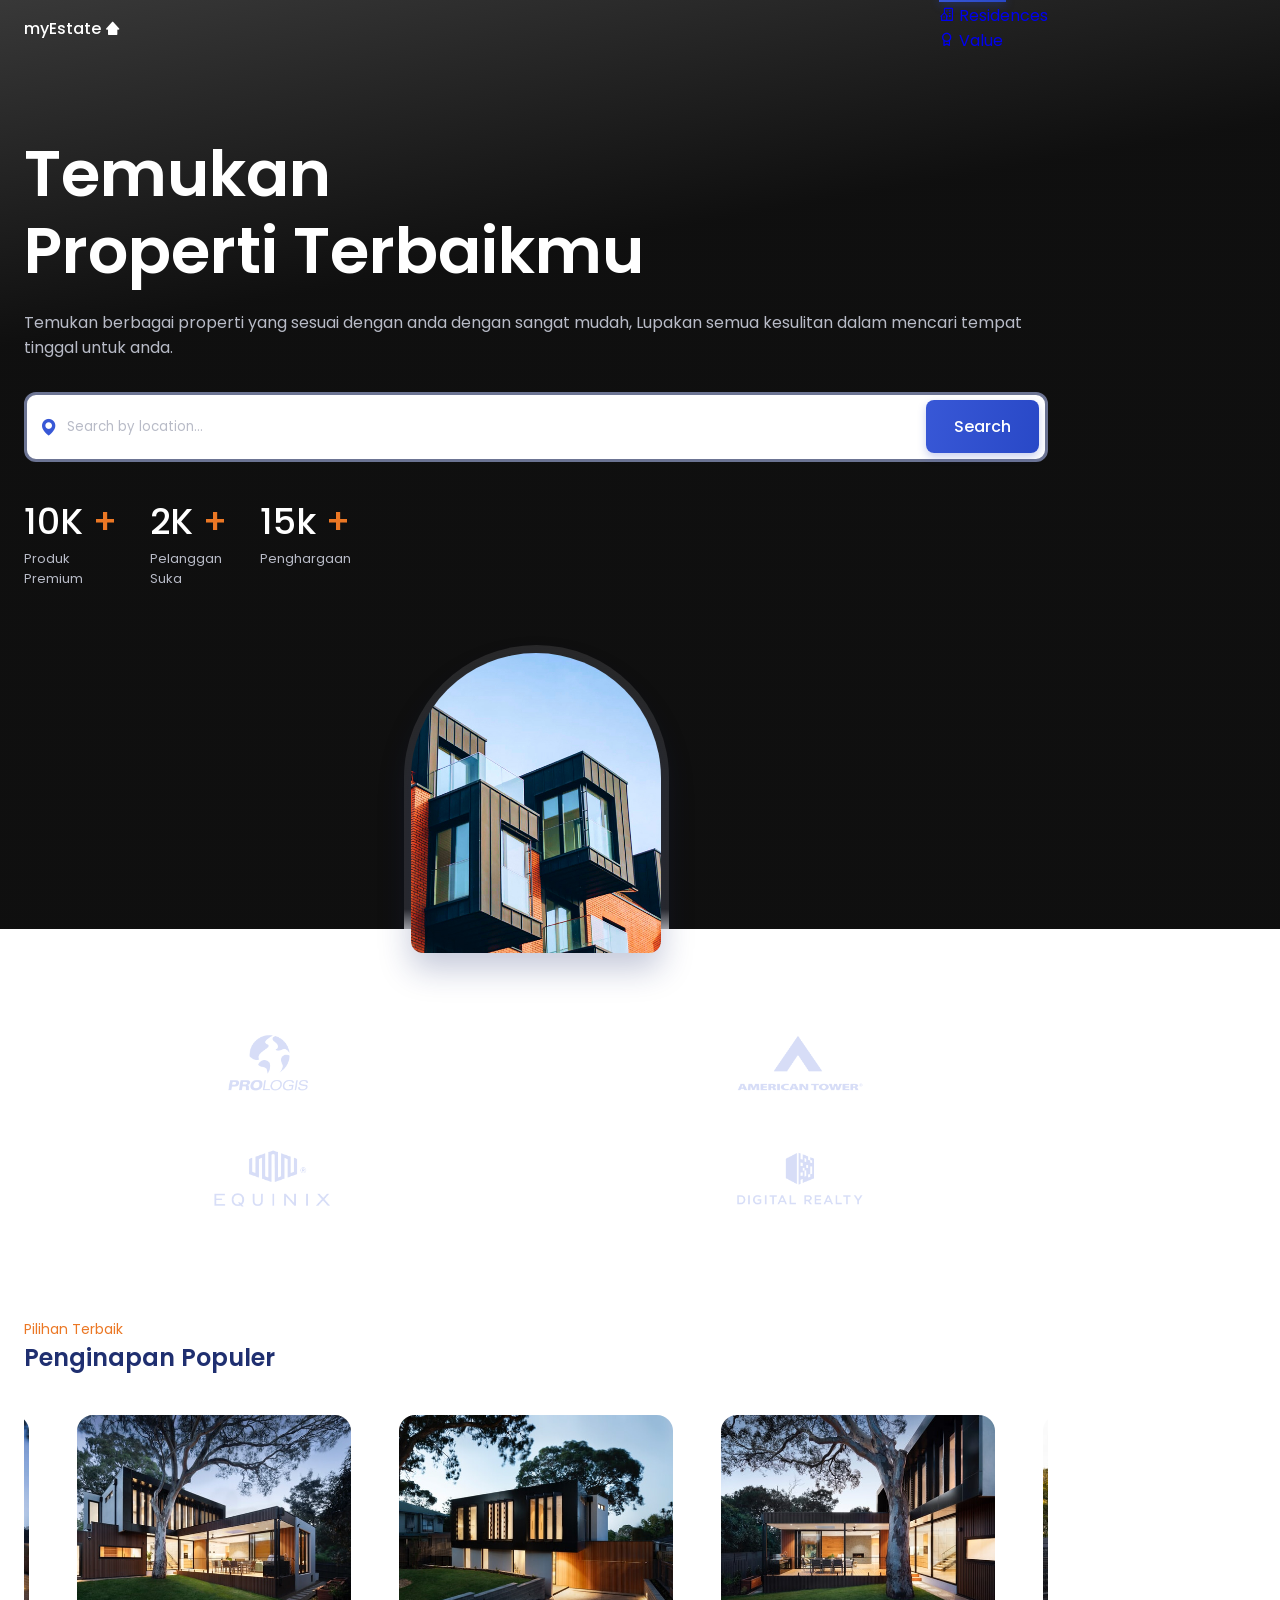
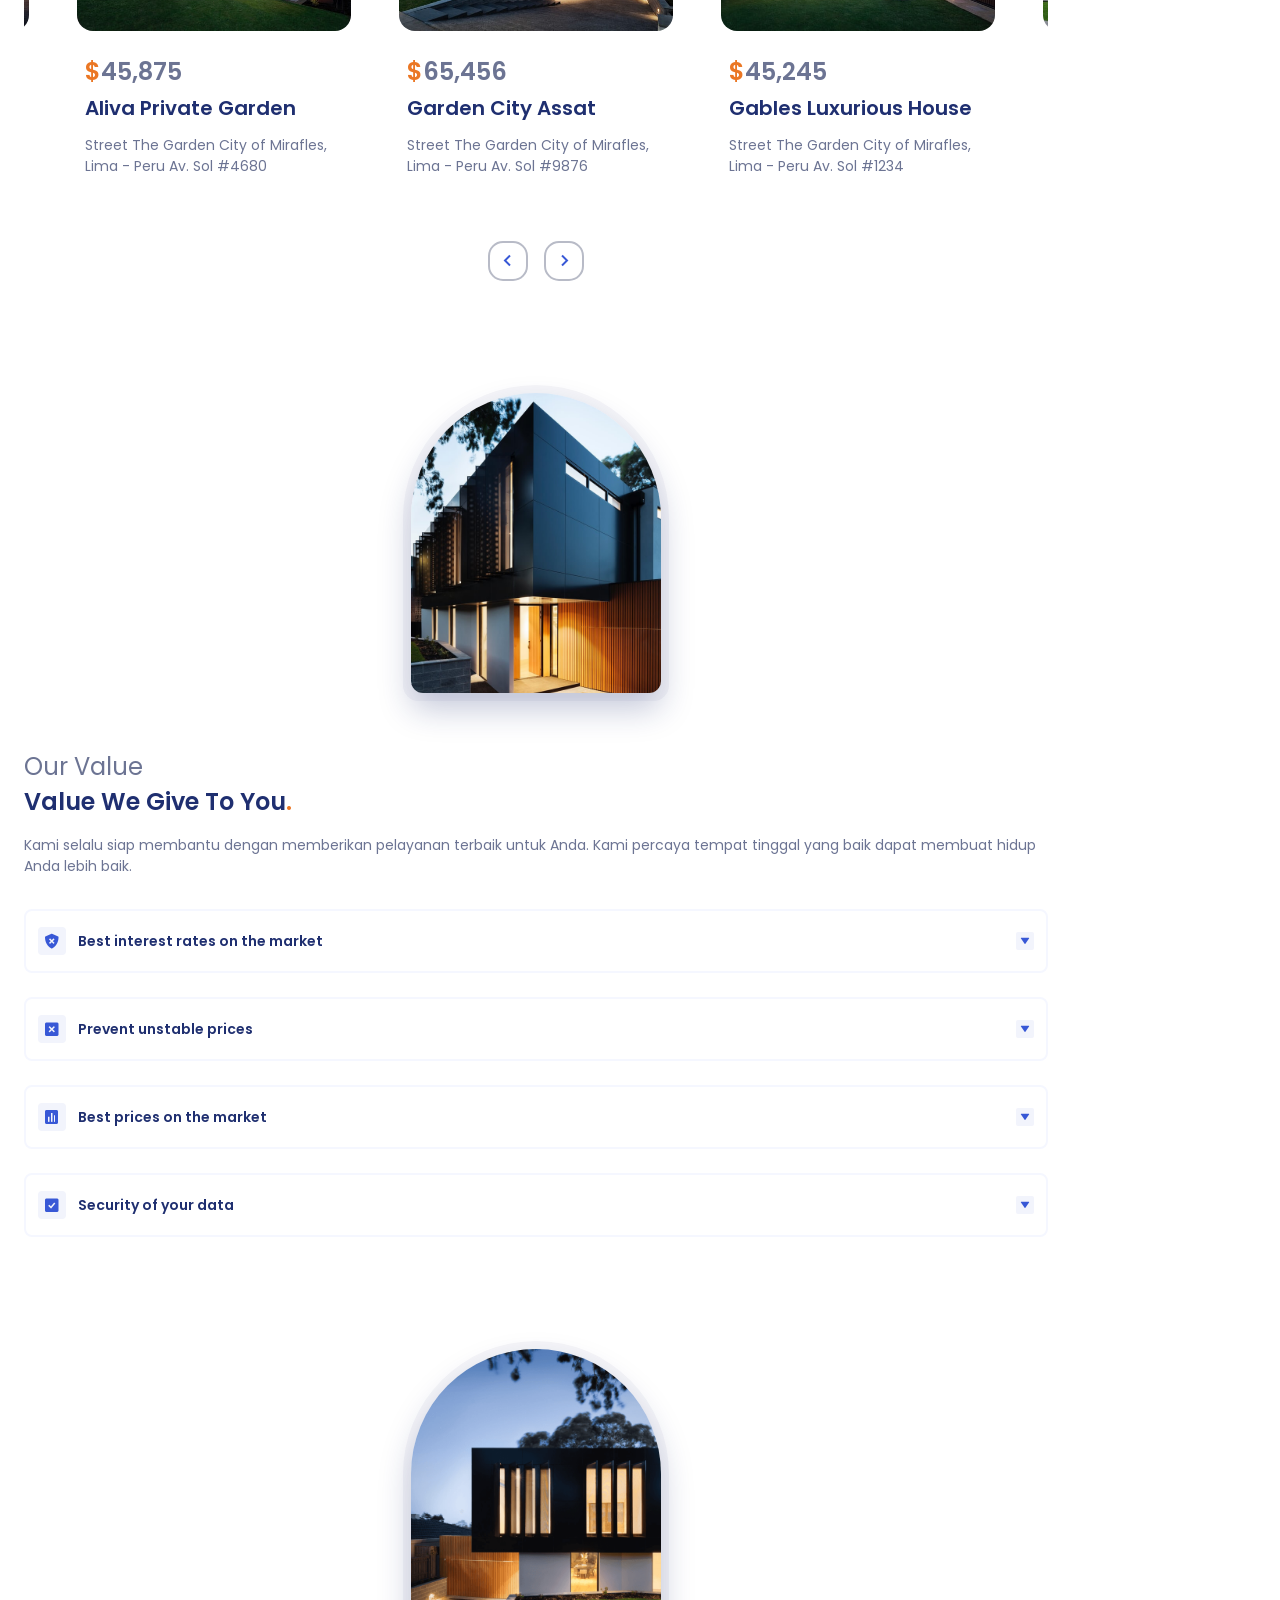
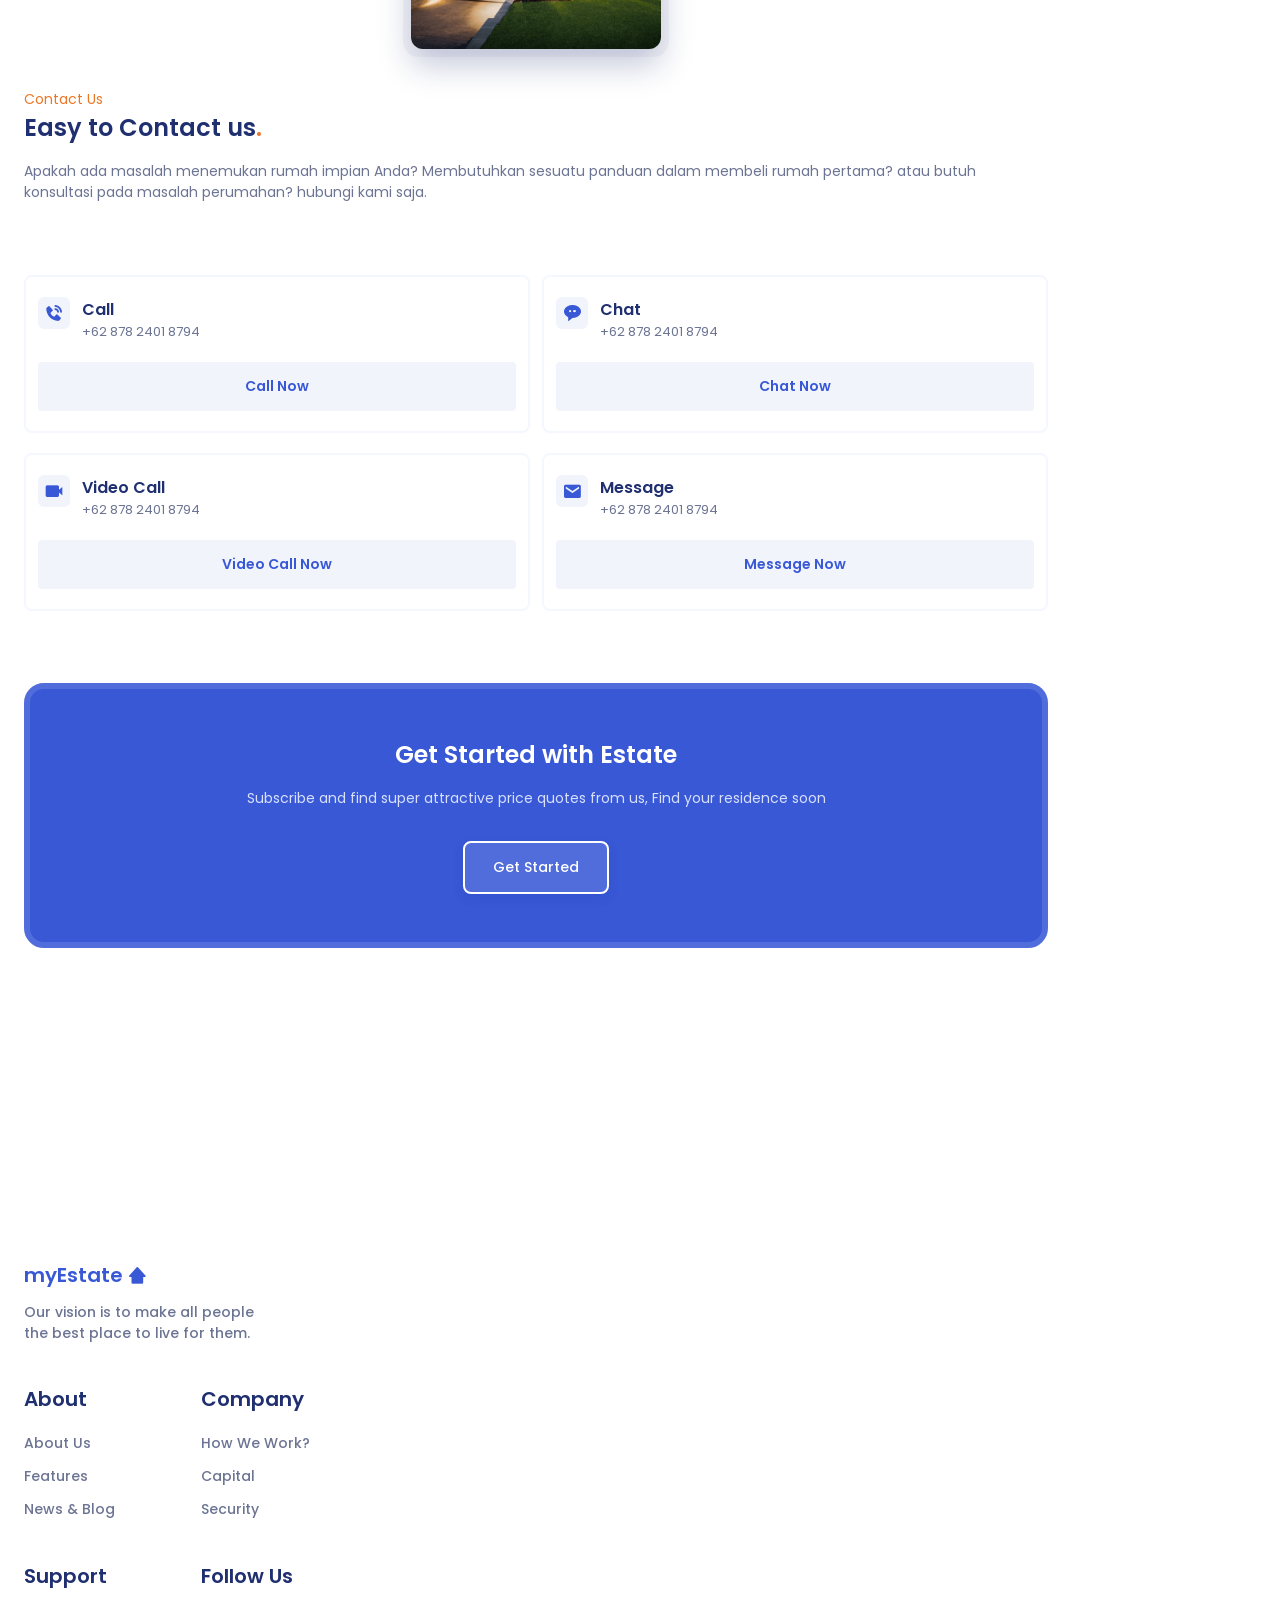
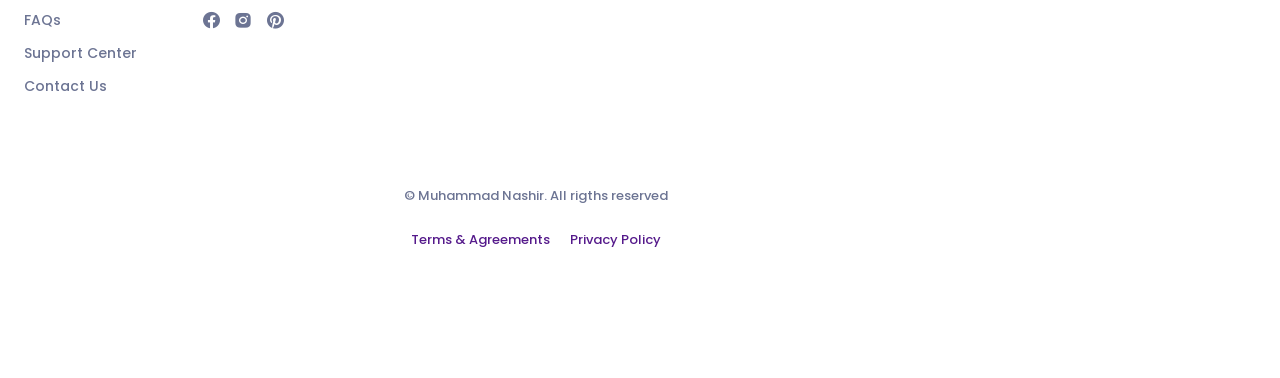
<file: index.html>
<!DOCTYPE html>
<html lang="en">
<head>
    <meta charset="UTF-8">
    <meta http-equiv="X-UA-Compatible" content="IE=edge">
    <meta name="viewport" content="width=device-width, initial-scale=1.0">
    <title>Responsive Website - Real Estate</title>
    <link rel="shortcut icon" href="/assets/favicon.png" type="image/x-icon">
    <link href='https://unpkg.com/boxicons@2.1.4/css/boxicons.min.css' rel='stylesheet'>
    <link rel="stylesheet" href="swiper-bundle.min.css">
    
    <link rel="stylesheet" href="style.css">
</head>
<body>
    <header class="header" id="header">
        <nav class="nav container">
            <a href="#" class="nav-logo">
                myEstate <i class="bx bxs-home-alt-2"></i>
            </a>
            <div class="nav-menu">
                <ul class="nav-list">
                    <li class="nav-item">
                        <a href="#home" class="nav-link active-link">
                            <i class="bx bx-home-alt-2 "></i>
                            <span>Home</span>
                        </a>
                    </li>
                    <li class="nav-item">
                        <a href="#popular" class="nav-link">
                            <i class="bx bx-building-house"></i>
                            <span>Residences</span>
                        </a>
                    </li>
                    <li class="nav-item">
                        <a href="#award" class="nav-link">
                            <i class="bx bx-award"></i>
                            <span>Value</span>
                        </a>
                    </li>
                    <li class="nav-item">
                        <a href="#contact" class="nav-link">
                            <i class="bx bx-phone"></i>
                            <span>Hubungi</span>
                        </a>
                    </li>
                </ul>
            </div>
            <a href="#" class="button nav-button">Subscribe</a>
        </nav>
    </header>

    <main class="main" id="main">
        <section class="home section">
            <div class="home-container container grid">
                <div class="home-data">
                    <h1 class="home-title">
                        Temukan <br> Properti Terbaikmu <br>
                    </h1>
                    <p class="home-desc">
                        Temukan berbagai properti yang sesuai dengan anda dengan sangat mudah,
                        Lupakan semua kesulitan dalam mencari tempat tinggal untuk anda.
                    </p>

                    <form action="" class="home-search">
                        <i class="bx bxs-map"></i>
                        <input type="search" placeholder="Search by location..." class="home-search-input">
                        <button class="button">Search</button>
                    </form>

                    <div class="home-value">
                        <div>
                            <h1 class="home-value-number">
                                10K <span>+</span>
                            </h1>
                            <span class="home-value-desc">
                                Produk <br> Premium
                            </span>
                        </div>

                        <div>
                            <h1 class="home-value-number">
                                2K <span>+</span>
                            </h1>
                            <span class="home-value-desc">
                                Pelanggan <br> Suka
                            </span>
                        </div>

                        <div>
                            <h1 class="home-value-number">
                                15k <span>+</span>
                            </h1>
                            <span class="home-value-desc">
                                Penghargaan
                            </span>
                        </div>
                    </div>
                </div>

                <div class="home-image">
                    <div class="home-orbe"></div>
                    <div class="home-img">
                        <img src="/assets/home.jpg" alt="">
                    </div>
                </div>
            </div>
        </section>

        <section class="logos section">
            <div class="logos-container container grid">
                <div class="logos-img">
                    <img src="/assets/logo1.png" alt="">
                </div>
                <div class="logos-img">
                    <img src="/assets/logo2.png" alt="">
                </div>
                <div class="logos-img">
                    <img src="/assets/logo3.png" alt="">
                </div>
                <div class="logos-img">
                    <img src="/assets/logo4.png" alt="">
                </div>
            </div>
        </section>

        <section id="popular section" class="section">
            <div class="container">
                <span class="section-subtitle">Pilihan Terbaik</span>
                <h2 class="section-title">
                    Penginapan Populer
                </h2>

                <div class="popular-container swiper">
                    <div class="swiper-wrapper">
                        <article class="popular-card swiper-slide">
                            <img src="/assets/popular1.jpg" alt="" class="popular-img">
                            <div class="popular-data">
                                <h2 class="popular-price">
                                    <span>$</span>65,456
                                </h2>
                                <h3 class="popular-title">
                                    Garden City Assat
                                </h3>
                                <p class="popular-desc">
                                    Street The Garden City of Mirafles,
                                    Lima - Peru Av. Sol #9876
                                </p>
                            </div>
                        </article>

                        <article class="popular-card swiper-slide">
                            <img src="/assets/popular2.jpg" alt="" class="popular-img">
                            <div class="popular-data">
                                <h2 class="popular-price">
                                    <span>$</span>45,245
                                </h2>
                                <h3 class="popular-title">
                                    Gables Luxurious House
                                </h3>
                                <p class="popular-desc">
                                    Street The Garden City of Mirafles,
                                    Lima - Peru Av. Sol #1234
                                </p>
                            </div>
                        </article>

                        <article class="popular-card swiper-slide">
                            <img src="/assets/popular3.jpg" alt="" class="popular-img">
                            <div class="popular-data">
                                <h2 class="popular-price">
                                    <span>$</span>52,875
                                </h2>
                                <h3 class="popular-title">
                                    Garden Orchad City
                                </h3>
                                <p class="popular-desc">
                                    Street The Garden City of Mirafles,
                                    Lima - Peru Av. Sol #2468
                                </p>
                            </div>
                        </article>

                        <article class="popular-card swiper-slide">
                            <img src="/assets/popular4.jpg" alt="" class="popular-img">
                            <div class="popular-data">
                                <h2 class="popular-price">
                                    <span>$</span>82,675
                                </h2>
                                <h3 class="popular-title">
                                    Luxurious City Garden
                                </h3>
                                <p class="popular-desc">
                                    Street The Garden City of Mirafles,
                                    Lima - Peru Av. Sol #1357
                                </p>
                            </div>
                        </article>

                        <article class="popular-card swiper-slide">
                            <img src="/assets/popular5.jpg" alt="" class="popular-img">
                            <div class="popular-data">
                                <h2 class="popular-price">
                                    <span>$</span>45,875
                                </h2>
                                <h3 class="popular-title">
                                    Aliva Private Garden
                                </h3>
                                <p class="popular-desc">
                                    Street The Garden City of Mirafles,
                                    Lima - Peru Av. Sol #4680
                                </p>
                            </div>
                        </article>
                    </div>
                    <div class="swiper-button-next">
                        <i class="bx bx-chevron-right"></i>
                    </div>
                    <div class="swiper-button-prev">
                        <i class="bx bx-chevron-left"></i>
                    </div>
                </div>
            </div>
        </section>

        <section id="value" class="value section">
            <div class="value-container container grid">
                <div class="value-images">
                    <div class="value-orbe"></div>

                    <div class="value-img">
                        <img src="/assets/value.jpg" alt="">
                    </div>
                </div>

                <div class="value-content">
                        <div class="value-data">
                            <span class="section-title">Our Value</span>
                            <h2 class="section-title">
                                Value We Give To You<span>.</span>
                            </h2>
                            <p class="value-desc">
                                Kami selalu siap membantu dengan memberikan pelayanan terbaik untuk Anda.
                                Kami percaya tempat tinggal yang baik dapat membuat hidup Anda lebih baik.
                            </p>
                        </div>

                        <div class="value-accordion">
                            <div class="value-accordion-item">
                                <header class="value-accordion-header">
                                    <i class="bx bxs-shield-x value-accordion-icon"></i>
                                    <h3 class="value-accordion-title">
                                        Best interest rates on the market
                                    </h3>
                                    <div class="value-accordion-arrow">
                                        <i class="bx bxs-down-arrow"></i>
                                    </div>
                                </header>

                                <div class="value-accordion-content">
                                    <p class="value-accordion-desc">
                                        Harga yang kami berikan adalah yang terbaik untuk anda,
                                        kami menjamin tidak ada perubahan harga pada properti anda yang jatuh tempo
                                        hingga berbagai biaya tak terduga yang mungkin datang.
                                    </p>
                                </div>
                            </div>

                            <div class="value-accordion-item">
                                <header class="value-accordion-header">
                                    <i class="bx bxs-x-square value-accordion-icon"></i>
                                    <h3 class="value-accordion-title">
                                        Prevent unstable prices
                                    </h3>
                                    <div class="value-accordion-arrow">
                                        <i class="bx bxs-down-arrow"></i>
                                    </div>
                                </header>

                                <div class="value-accordion-content">
                                    <p class="value-accordion-desc">
                                        Harga yang kami berikan adalah yang terbaik untuk anda,
                                        kami menjamin tidak ada perubahan harga pada properti anda yang jatuh tempo
                                        hingga berbagai biaya tak terduga yang mungkin datang.
                                    </p>
                                </div>
                            </div>

                            <div class="value-accordion-item">
                                <header class="value-accordion-header">
                                    <i class="bx bxs-bar-chart-square value-accordion-icon"></i>
                                    <h3 class="value-accordion-title">
                                        Best prices on the market 
                                    </h3>
                                    <div class="value-accordion-arrow">
                                        <i class="bx bxs-down-arrow"></i>
                                    </div>
                                </header>

                                <div class="value-accordion-content">
                                    <p class="value-accordion-desc">
                                        ddfsdfHarga yang kami berikan adalah yang terbaik untuk anda,
                                        kami menjamin tidak ada perubahan harga pada properti anda yang jatuh tempo
                                        hingga berbagai biaya tak terduga yang mungkin datang.
                                    </p>
                                </div>
                            </div>

                            <div class="value-accordion-item">
                                <header class="value-accordion-header">
                                    <i class="bx bxs-check-square value-accordion-icon"></i>
                                    <h3 class="value-accordion-title">
                                        Security of your data
                                    </h3>
                                    <div class="value-accordion-arrow">
                                        <i class="bx bxs-down-arrow"></i>
                                    </div>
                                </header>

                                <div class="value-accordion-content">
                                    <p class="value-accordion-desc">
                                        Harga yang kami berikan adalah yang terbaik untuk anda,
                                        kami menjamin tidak ada perubahan harga pada properti anda yang jatuh tempo
                                        hingga berbagai biaya tak terduga yang mungkin datang.
                                    </p>
                                </div>
                            </div>
                        </div>
                </div>
            </div>
        </section>

        <section id="contact" class="contact section">
            <div class="contact-container container grid">
                <div class="contact-images">
                    <div class="contact-orbe"></div>

                    <div class="contact-img">
                        <img src="/assets/contact.png" alt="">
                    </div>
                </div>

                <div class="contact-content">
                    <div class="contact-data">
                        <span class="section-subtitle">Contact Us</span>
                        <h2 class="section-title">
                            Easy to Contact us<span>.</span>
                        </h2>
                        <p class="contact-desc">
                            Apakah ada masalah menemukan rumah impian Anda? Membutuhkan sesuatu
                            panduan dalam membeli rumah pertama? atau butuh konsultasi
                            pada masalah perumahan? hubungi kami saja.
                        </p>
                    </div>
                </div>

                <div class="contact-card">
                    <div class="contact-card-box">
                        <div class="contact-card-info">
                            <i class="bx bxs-phone-call"></i>
                            <div>
                                <h3 class="contact-card-title">
                                    Call
                                </h3>
                                <p class="contact-card-desc">
                                    +62 878 2401 8794
                                </p>
                            </div>
                        </div>

                        <button class="button contact-card-button">
                            Call Now
                        </button>
                    </div>

                    <div class="contact-card-box">
                        <div class="contact-card-info">
                            <i class="bx bxs-message-rounded-dots"></i>
                            <div>
                                <h3 class="contact-card-title">
                                    Chat
                                </h3>
                                <p class="contact-card-desc">
                                    +62 878 2401 8794
                                </p>
                            </div>
                        </div>

                        <button class="button contact-card-button">
                            Chat Now
                        </button>
                    </div>

                    <div class="contact-card-box">
                        <div class="contact-card-info">
                            <i class="bx bxs-video"></i>
                            <div>
                                <h3 class="contact-card-title">
                                    Video Call
                                </h3>
                                <p class="contact-card-desc">
                                    +62 878 2401 8794
                                </p>
                            </div>
                        </div>

                        <button class="button contact-card-button">
                            Video Call Now
                        </button>
                    </div>

                    <div class="contact-card-box">
                        <div class="contact-card-info">
                            <i class="bx bxs-envelope"></i>
                            <div>
                                <h3 class="contact-card-title">
                                    Message
                                </h3>
                                <p class="contact-card-desc">
                                    +62 878 2401 8794
                                </p>
                            </div>
                        </div>

                        <button class="button contact-card-button">
                            Message Now
                        </button>
                    </div>
                </div>
            </div>
        </section>

        <section class="subscribe section">
            <div class="subscribe-container container">
                <h1 class="subscribe-title">
                    Get Started with Estate
                </h1>
                <p class="subscribe-desc">
                    Subscribe and find super attractive price
                    quotes from us, Find your residence soon
                </p>
                <a href="#" class="button subscribe-button">Get Started</a>
            </div>
        </section>
    </main>

    <footer class="footer section">
        <div class="footer-container container grid">
            <div>
                <a href="#" class="footer-logo">
                    myEstate <i class="bx bxs-home-alt-2"></i>
                </a>
                <p class="footer-desc">
                    Our vision is to make all people <br> 
                    the best place to live for them.
                </p>
            </div>

            <div class="footer-content">
                <div>
                    <h3 class="footer-title">
                        About
                    </h3>

                    <ul class="footer-links">
                        <li>
                            <a href="#" class="footer-link">About Us</a>
                        </li>
                        <li>
                            <a href="#" class="footer-link">Features</a>
                        </li>
                        <li>
                            <a href="#" class="footer-link">News & Blog</a>
                        </li>
                    </ul>
                </div>

                <div>
                    <h3 class="footer-title">
                        Company
                    </h3>

                    <ul class="footer-links">
                        <li>
                            <a href="#" class="footer-link">How We Work?</a>
                        </li>
                        <li>
                            <a href="#" class="footer-link">Capital</a>
                        </li>
                        <li>
                            <a href="#" class="footer-link">Security</a>
                        </li>
                    </ul>
                </div>

                <div>
                    <h3 class="footer-title">
                        Support
                    </h3>

                    <ul class="footer-links">
                        <li>
                            <a href="#" class="footer-link">FAQs</a>
                        </li>
                        <li>
                            <a href="#" class="footer-link">Support Center</a>
                        </li>
                        <li>
                            <a href="#" class="footer-link">Contact Us</a>
                        </li>
                    </ul>
                </div>

                <div>
                    <h3 class="footer-title">
                        Follow Us
                    </h3>

                    <ul class="footer-social">
                        <a href="https://www.facebook.com/" target="_blank" class="footer-social-link">
                            <i class="bx bxl-facebook-circle"></i>
                        </a>
                        <a href="https://www.instagram.com/" target="_blank" class="footer-social-link">
                            <i class="bx bxl-instagram-alt"></i>
                        </a>
                        <a href="https://www.pinterest.com/" target="_blank" class="footer-social-link">
                            <i class="bx bxl-pinterest"></i>
                        </a>
                    </ul>
                </div>
            </div>
        </div>

        <div class="footer-info container">
            <span class="footer-copy">
                &#169; Muhammad Nashir. All rigths reserved
            </span>

            <div class="footer-privacy">
                <a href="">Terms & Agreements</a>
                <a href="">Privacy Policy</a>
            </div>
        </div>
    </footer>

    <script src="/js/swiper-bundle.min.js"></script>
    <script src="/js/main.js"></script>
</body>
</html>
</file>
<file: style.css>
@import url('https://fonts.googleapis.com/css2?family=Poppins:wght@300;400;500;600;700&display=swap');

:root{
    --header-height: 3.5rem;
    --first-color: hsl(228, 66%, 53%);
    --first-color-alt: hsl(228, 66%, 47%);
    --first-color-light: hsl(228, 66%, 59%);
    --first-color-lighten: hsl(228, 66%, 97%);
    --second-color: hsl(25, 83%, 53%);
    --title-color: hsl(228, 57%, 28%);
    --text-color: hsl(228, 15%, 50%);
    --text-color-light: hsl(228, 12%, 75%);
    --border-color: hsl(228, 99%, 98%);
    --body-color: #fff;
    --container-color: #fff;
    /*** Font and Typography ***/
    --biggest-font-size: 2.25rem;
    --h1-font-size: 1.5rem;
    --h2-font-size: 1.25rem;
    --h3-font-size: 1rem;
    --normal-font-size: .938rem;
    --small-font-size: .813rem;
    --smaller-font-size: .75rem;
    --font-medium: 500;
    --font-semi-bold: 600;
    /*** Z-index ***/
    --z-tooltip: 10;
    --z-fixed: 100;
}
* {
    font-family: 'Poppins', sans-serif;
    box-sizing: border-box;
    padding: 0;
    margin: 0;
    text-decoration: none;
    list-style: none;
    scroll-behavior: smooth;
    outline: none;
    border: none;
}
body{
    font: var(--normal-font-size);
    background-color: var(--body-color);
    color: var(--text-color);
}
h1,h2,h3{
    color: var(--title-color);
    font-weight: var(--font-semi-bold);
}
img{
    max-width: 100%;
    height: auto;
}
.container{
    max-width: 1024px;
    margin-left: 1.5rem;
    margin-right: 1.5rem;
}
.grid{
    display: grid;
}
.section{
    padding: 4.5rem 0 2rem;
}
.section-title{
    font-size: var(--h2-font-size);
    margin-bottom: 1rem;
}
.section-title span {
    color: var(--second-color);
}
.section-subtitle{
    display: block;
    font-size: var(--small-font-size);
    color: var(--second-color);
}

/*========= HEADER ==========*/
.header{
    position: fixed;
    top: 0;
    left: 0;
    width: 100%;
    background-color: transparent;
    z-index: var(--z-fixed);
    transition: 0.4s;
    overflow: hidden;
}
.nav{
    height: var(--header-height);
    display: flex;
    justify-content: space-between;
    align-items: center;
}
.nav-logo{
    color: #fff;
    display: inline-flex;
    align-items: center;
    column-gap: .25rem;
    font-weight: var(--font-medium);
    transition: 0.3s;
}
.nav-logo i {
    font-size: 1rem;
}
.nav-logo:hover{
    color: var(--first-color);
}
.scroll-header{
    background-color: var(--body-color);
    box-shadow: 0 1px 4px hsla(228, 4%, 15%, .1);
}
.scroll-header .nav-logo{
    color: var(--first-color);
}
.active-link {
    background: linear-gradient(101deg,
                 hsl(228, 66%, 53%),
                 hsl(228, 66%, 47%));
    box-shadow: 0 4px 8px hsla(228, 66%, 45%, .25);
    color: #fff;
}


/*========= MAIN ==========*/
.main{
    margin-bottom: 200px;
}
.home {
    background: linear-gradient(170deg,
                hsl(0, 0%, 22%) 0%,
                hsl(0, 0%, 6%) 30%);
    padding-bottom: 0;
}
.home-container {
    padding-top: 4rem;
    row-gap: 3.5rem;
}
.home-title,
.home-value-number {
    color: #fff;
}
.home-title {
    font-size: var(--biggest-font-size);
    line-height: 120%;
    margin-bottom: 1.25rem;
}
.home-desc{
    color: var(--text-color-light);
    margin-bottom: 2rem;
}

.home-search {
    background-color: var(--body-color);
    padding: 0.35rem 0.35rem 0.35rem 0.75rem;
    display: flex;
    align-items: center;
    border-radius: .75rem;
    border:3px solid var(--text-color);
    margin-bottom: 2rem;
}
.home-search i {
    font-size: 1.25rem;
    color: var(--first-color);
}
.home-search input {
     width: 90%;
     background-color: var(--body-color);
     color: var(--text-color);
     margin: 0 .5rem;
}
.home-search input::placeholder {
    color: var(--text-color-light)
}
.button{
    display: inline-block;
    background: linear-gradient(101deg,
                hsl(228, 66%, 53%),
                hsl(228, 66%, 47%));
    color: #fff;
    padding: 14px 28px;
    border-radius:  0.5rem;
    font-size: var(--normal-font-size);
    font-weight: var(--font-medium);
    box-shadow: 0 4px 8px hsla(228, 66%, 45%, .25);
    transition: 0.3s;
    cursor: pointer;
}
.button:hover{
    box-shadow: 0 4px 12px hsla(228, 66%, 45%, .25);
}
.nav-button {
    display: none;
}
.home-value{
    display: flex;
    column-gap: 2rem;
}
.home-value-number {
    font-size: var(--h1-font-size);
    font-weight: var(--font-medium);
}
.home-value-number span {
    color: var(--second-color);
}
.home-value-desc {
    display: flex;
    color: var(--text-color-light);
    font-size: var(--smaller-font-size);
}
.home-image {
    position: relative;
    display: flex;
    justify-content: center;
}
.home-orbe {
    width: 265px;
    height: 284px;
    background: linear-gradient(180deg,
                hsl(0, 0%, 16%) 93%,
                hsl(0, 0%, 67%) 100%);
    border-radius: 135px 135px 0 0;
}
.home-img {
    position: absolute;
    width: 250px;
    height: 300px;
    overflow: hidden;
    border-radius: 125px 125px 12px 12px;
    display: inline-flex;
    align-items: flex-end;
    bottom: -1.5rem;
    box-shadow: 0 16px 32px hsla(228, 66%, 25%, .25);
}

/*========= LOGOS ==========*/
.logos-container{
    padding-top: 2rem;
    grid-template-columns: repeat(2, 1fr);
    gap: 3rem 2rem;
    justify-items: center;
}
.logos-img img {
    height: 60px;
    opacity: 0.2;
    transition: 0.3s;
}
.logos-img img:hover{
    opacity: 0.6;
}

/*========= POPULAR ==========*/
.popular-container {
    padding: 1rem 0 5rem;
}
.popular-card{
    width: 290px;
    background-color: var(--container-color);
    padding: 0.5rem 0.5rem 1.5rem;
    border-radius: 1rem;
    margin: 0 auto;
    transition: 0.4s;
}
.popular-img {
    border-radius: 1rem;
    margin-bottom: 1rem;
}
.popular-data {
    padding: 0 1rem 0 .5rem;
}
.popular-price{
    font-size: var(--h2-font-size);
    color: var(--text-color);
    margin-bottom: 0.25rem;
}
.popular-price span {
    color: var(--second-color);
}
.popular-title {
    font-size: var(--h3-font-size);
    margin-bottom: 0.75rem;
}
.popular-desc {
    font-size: var(--small-font-size);
}
.popular-card:hover {
    box-shadow: 0 12px 16px hsla(228, 66%, 45%, .1);
}
/* Swiper  */
.swiper-button-prev::after,
.swiper-button-next::after {
    content: '';
}
.swiper-button-prev,
.swiper-button-next {
    top: initial;
    bottom: 0;
    width: initial;
    height: initial;
    background-color: var(--container-color);
    border: 2px solid var(--text-color-light);
    padding: 6px;
    border-radius: 15px;
    font-size: 1.5rem;
    color: var(--first-color);
    transition: 0.2s;
}
.swiper-button-prev:hover,
.swiper-button-next:hover {
    background-color: var(--text-color-light);
    color: var(--container-color);
}
.swiper-button-next{
    right: calc(50% - 3rem)
}
.swiper-button-prev{
    left: calc(50% - 3rem)
}


/*========= VALUE ==========*/
.value-container{
    row-gap: 3rem;
}
.value-images{
    position: relative;
    display: flex;
    justify-content: center;
}
.value-orbe{
    width: 266px;
    height: 316px;
    background-color: hsl(228, 24%, 97%);
    border-radius: 135px 135px 16px 16px;
}
.value-img{
    position: absolute;
    width: 250px;
    height: 300px;
    overflow: hidden;
    border-radius: 125px 125px 12px 12px;
    inset: 0;
    margin: auto;
    box-shadow: 0 16px 32px hsla(228, 66%, 25%, .25);
}
.value-desc{
    font-size: var(--small-font-size);
    margin-bottom: 2rem;
}
.value-accordion{
    display: grid;
    row-gap: 1.5rem;
}
.value-accordion-item {
    background-color: var(--body-color);
    border: 2px solid var(--border-color);
    border-radius: .5rem;
    padding: 1rem .75rem;
}
.value-accordion-header{
    display: flex;
    align-items: center;
    cursor: pointer;
}
.value-accordion-icon{
    background-color: var(--first-color-lighten);
    padding: 5px;
    border-radius: .25rem;
    font-size: 18px;
    color: var(--first-color);
    transition: 0.3s;
    margin-right: 0.75rem;
}
.value-accordion-title{
    font-size: var(--small-font-size);
}
.value-accordion-arrow{
    display: inline-flex;
    background-color: var(--first-color-lighten);
    padding: 0.25rem; 
    color: var(--first-color);
    border-radius: 2px;
    font-size: 10px;
    margin-left: auto;
    transition: 0.3s;
}
.value-accordion-arrow i{
    transition: 0.3s;
}
.value-accordion-content {
    overflow: hidden;
    height: 0;
    transition: all .25s ease;
}
.value-accordion-desc{
    font-size: var(--smaller-font-size);
    padding: 1.25rem 2.5rem 0 2.75rem;
}
.accordion-open {
    box-shadow: 0 12px 32px hsla(228, 66%, 45%, .1);
}
.accordion-open .value-accordion-icon {
    box-shadow: 0 4px 4px hsla(228, 66%, 45%, .1);
}
.accordion-open .value-accordion-arrow {
    box-shadow: 0 2px 4px hsla(228, 66%, 45%, .1);
}
.accordion-open .value-accordion-arrow i {
    transform: rotate(180deg);
}

/*========= CONTACT ==========*/
.contact-container{
    row-gap: 2rem;
}
.contact-images{
    position: relative;
    display: flex;
    justify-content: center;
}
.contact-orbe {
    width: 266px;
    height: 316px;
    background-color: hsl(228, 24%, 97%);
    border-radius: 135px 135px 16px 16px;
}
.contact-img {
    position: absolute;
    width: 250px;
    height: 300px;
    overflow: hidden;
    border-radius: 125px 125px 12px 12px;
    inset: 0;
    margin: auto;
    box-shadow: 0 16px 32px hsla(228, 66%, 25%, .25);
}
.contact-desc{
    font-size: var(--small-font-size);
    margin-bottom: 2.5rem;
}
.contact-card{
    display: grid;
    grid-template-columns: repeat(2, 1fr);
    gap: 1.25rem .75rem;
}
.contact-card-box {
    background-color: var(--body-color);
    border: 2px solid var(--border-color);
    padding: 1.25rem .75rem;
    border-radius: .5rem;
    transition: 0.3s;
}
.contact-card-box:hover{
    box-shadow: 0 8px 24px hsla(228, 66%, 45%, .1);
}
.contact-card-info {
    display: flex;
    align-items: flex-start;
    column-gap: .75rem;
    margin-bottom: 1.25rem;
}
.contact-card i {
    padding: 6px;
    background-color: var(--first-color-lighten);
    border-radius: 6px;
    font-size: 1.25rem;
    color: var(--first-color);
}
.contact-card-title {
    font-size: var(--normal-font-size);
}
.contact-card-desc {
    font-size: var(--smaller-font-size);
}
.contact-card-button{
    font-size: var(--small-font-size);
    padding: 14px 0;
    width: 100%;
    border-radius: .25rem;
    background: var(--first-color-lighten);
    color: var(--first-color);
    font-weight: var(--font-semi-bold);
    box-shadow: none;
}
.contact-card-button:hover {
    background-color: var(--first-color);
    color: #fff;
}

/*========= CONTACT ==========*/
.subscribe {
    padding: 2.5rem 0;
}
.subscribe-container {
    background-color: var(--first-color);
    padding: 3rem 2px;
    border-radius: 1.25rem;
    border: 6px solid var(--first-color-light);
    text-align: center;
}
.subscribe-title{
    font-size: var(--h2-font-size);
    color: #fff;
    margin-bottom: 1rem;
}
.subscribe-desc{
    color: hsl(228, 90%, 92%);
    font-size: var(--small-font-size);
    margin-bottom: 2rem;
}
.subscribe-button {
    border: 2px solid #fff;
    background: var(--first-color-light);
    font-size: var(--small-font-size);
}
.subscribe-button:hover{
    background: var(--first-color);
}

/*========= FOOTER ==========*/
.footer-container{
    row-gap: 2.5rem;
}
.footer-logo{
    color: var(--first-color);
    font-size: var(--h3-font-size);
    font-weight: var(--font-semi-bold);
    display: inline-flex;
    align-items: center;
    column-gap: .25rem;
    margin-bottom: 0.75rem;
}
.footer-logo i{
    font-size: 1.25rem;
}
.footer-desc,
.footer-link{
    font-size: var(--small-font-size);
    font-weight: var(--font-medium);
}
.footer-content,
.footer-links {
    display: grid;
}
.footer-content {
    grid-template-columns: repeat(2, max-content);
    gap: 2.5rem 4rem;
}
.footer-title {
    font-size: var(--h3-font-size);
    margin-bottom: 1rem;
}
.footer-links{
    row-gap: .5rem;
}
.footer-link {
    color: var(--text-color);
    transition: .3s;
}
.footer-link:hover {
    color: var(--title-color);
}
.footer-social{
    display: flex;
    column-gap: .75rem;
}
.footer-social-link{
    font-size: 1.25rem;
    color: var(--text-color);
    transition: .2s;
}
.footer-social-link:hover {
    color: var(--first-color);
}
.footer-info,
.footer-privacy {
    display: flex;
}
.footer-info{
    padding-bottom: 6rem;
    margin-top: 5.5rem;
    flex-direction: column;
    text-align: center;
    row-gap: 1.5rem;
}
.footer-copy,
.footer-privacy{
    font-size: var(--smaller-font-size);
    font-weight: var(--font-medium);
    color: var(--text-color);
}
.footer-privacy {
    justify-content: center;
    column-gap: 1.25rem;
}


@media screen and (max-width: 1023px){
    .nav-menu{
        position: fixed;
        bottom: 2rem;
        background-color: var(--container-color);
        width: 90%;
        left: 0;
        right: 0;
        margin: 0 auto;
        padding: 1.3rem 3rem;
        border-radius: 1.25rem;
        transition: 0.4s;
    }
    .nav-list{
        display: flex;
        justify-content: space-between;
        align-items: center;
    }
    .nav-link{
        color: var(--text-color);
        display: flex;
        padding: 0.5rem;
        border-radius: 50%;
    }
    .nav-link i {
        font-size: 1.25rem;
    }
    .nav-link span {
        display: none;
    }
}



@media screen and (min-width: 1024px){
    :root{
        --biggest-font-size: 4rem;
        --h1-font-size: 2.25rem;
        --h2-font-size: 1.5rem;
        --h3-font-size: 1.25rem;
        --normal-font-size: 1rem;
        --small-font-size: .875rem;
        --smaller-font-size: .813rem;
    }
}
</file>
